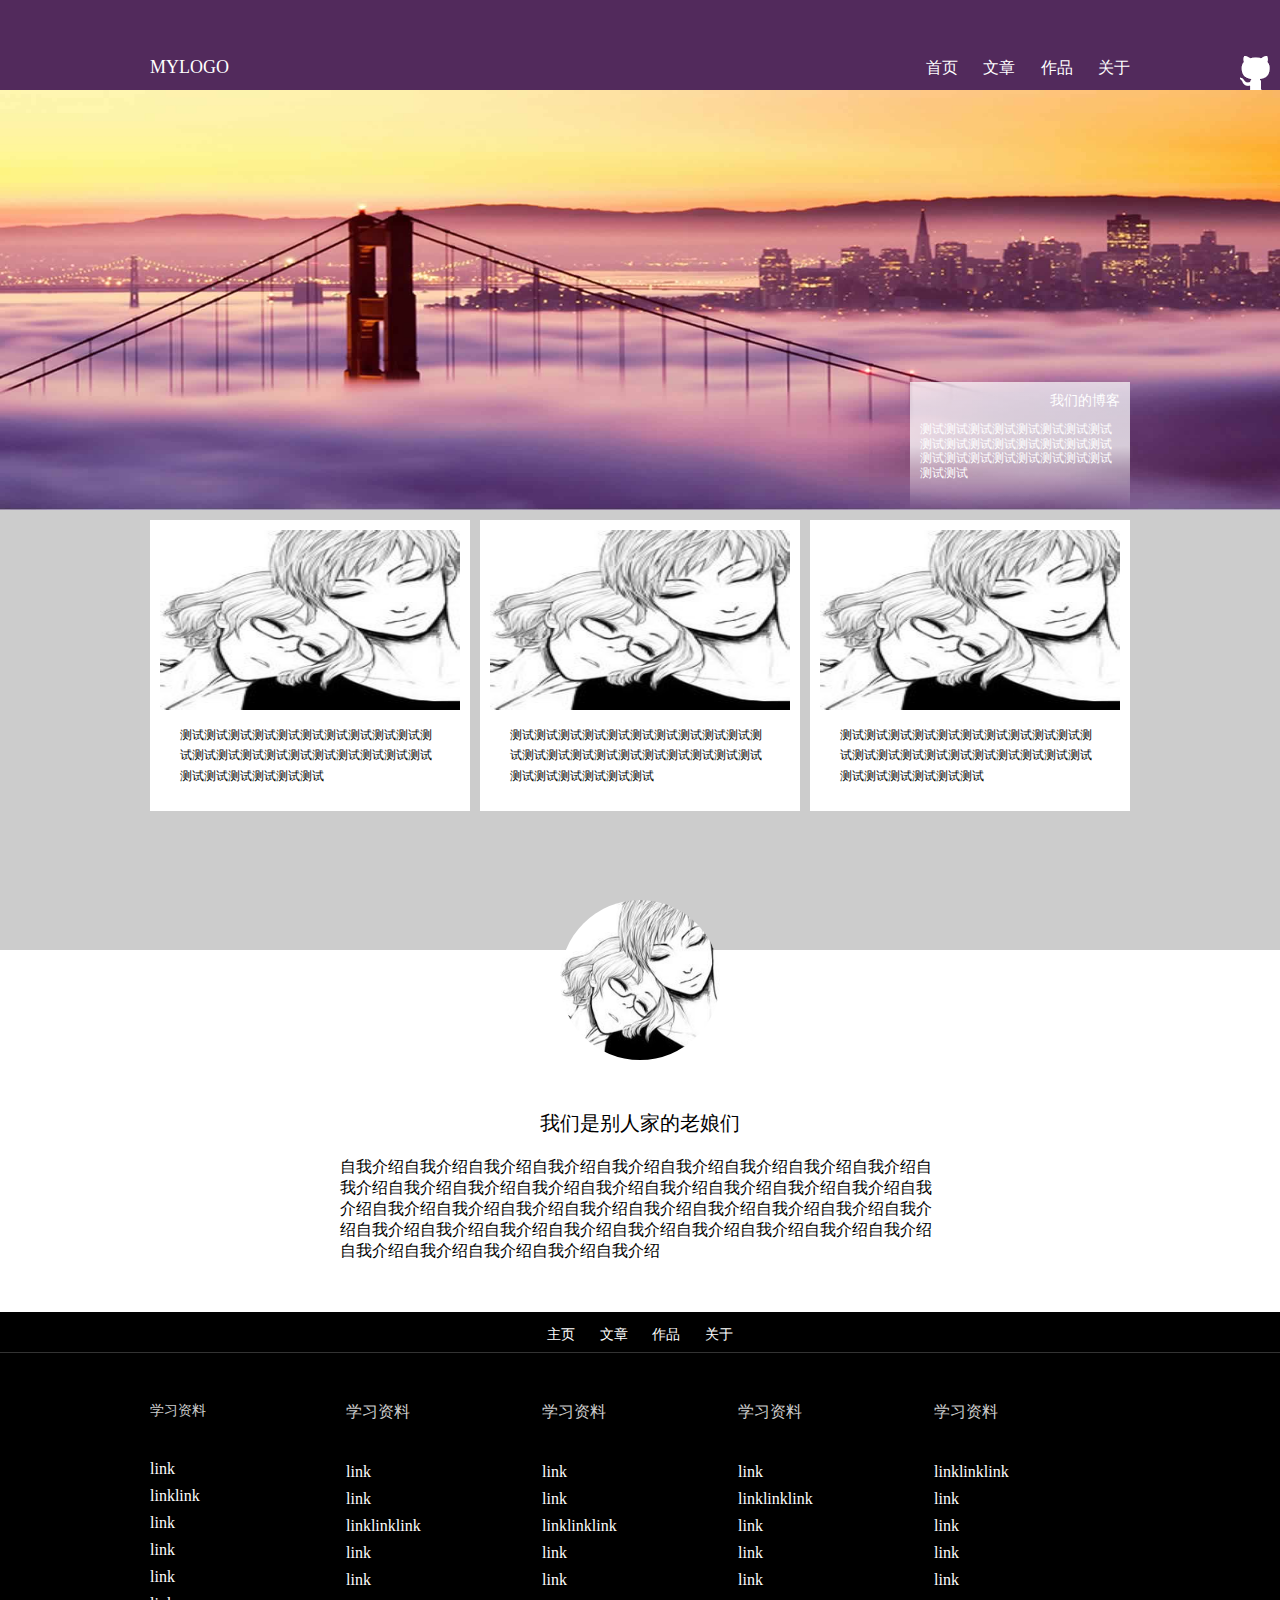
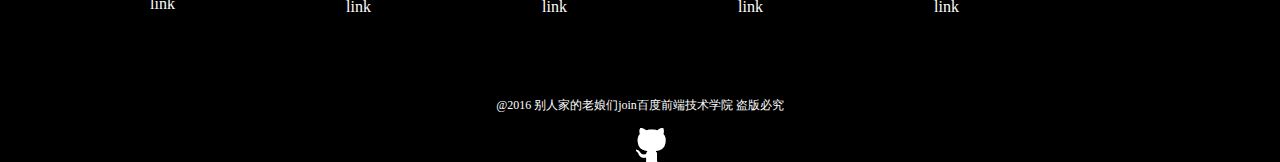
<file: html/index.html>
<!DOCTYPE html>
<html>
<head>
<title></title>
<meta charset="utf-8">
<link rel="stylesheet" href="../css/public.css">
<link rel="stylesheet" href="../css/msg.css">
</head>
<body>
	<div class="header bg-deep">
		<div class="container oh">
			<div class="logo">
				MYLOGO
			</div>
			<ul class="nav-bar">
				<li class="nav-list"><a href="index.html">首页</a></li>
				<li class="nav-list"><a href="article.html">文章</a></li>
				<li class="nav-list"><a href="works.html">作品</a></li>
				<li class="nav-list"><a href="about.html">关于</a></li>
			</ul>
		</div>
		<div class="cat-box">
			<img class="cat" src="../img/cat.png">
		</div>
	</div>
	<div class="content">
		<div class="con-backImg">
			<div class="article">
				<div class="art-msg">
					<div class="art-title f14">我们的博客</div>
					<div class="art-info f12">测试测试测试测试测试测试测试测试测试测试测试测试测试测试测试测试测试测试测试测试测试测试测试测试测试测试</div>
				</div>
			</div>
		</div>
		<div class="fl">
			<div class="con-center">
				<div class="center-item">
					<div class="item-img">
						<img src="../img/img1.jpg">
					</div>
					<div class="item-msg f12">
						测试测试测试测试测试测试测试测试测试测试测试测试测试测试测试测试测试测试测试测试测试测试测试测试测试测试测试
					</div>
				</div>
				<div class="center-item mar-lr">
					<div class="item-img">
						<img src="../img/img1.jpg">
					</div>
					<div class="item-msg f12">
						测试测试测试测试测试测试测试测试测试测试测试测试测试测试测试测试测试测试测试测试测试测试测试测试测试测试测试
					</div>
				</div>
				<div class="center-item">
					<div class="item-img">
						<img src="../img/img1.jpg">
					</div>
					<div class="item-msg f12">
						测试测试测试测试测试测试测试测试测试测试测试测试测试测试测试测试测试测试测试测试测试测试测试测试测试测试测试
					</div>
				</div>
			</div>
		</div>
		<div class="con-Mymsg">
			<div class="Mymsg-img"></div>
			<div class="Mymsg-title">我们是别人家的老娘们</div>
			<div class="Mymsg-info">自我介绍自我介绍自我介绍自我介绍自我介绍自我介绍自我介绍自我介绍自我介绍自我介绍自我介绍自我介绍自我介绍自我介绍自我介绍自我介绍自我介绍自我介绍自我介绍自我介绍自我介绍自我介绍自我介绍自我介绍自我介绍自我介绍自我介绍自我介绍自我介绍自我介绍自我介绍自我介绍自我介绍自我介绍自我介绍自我介绍自我介绍自我介绍自我介绍自我介绍自我介绍自我介绍</div>
		</div>
		<div class="clear"></div>
	</div>
	<div class="footer">	
		<div class="foot-navi">
			<ul class="foot-bar f14">
				<li class="foot-list">主页</li>
				<li class="foot-list">文章</li>
				<li class="foot-list">作品</li>
				<li class="foot-list">关于</li>
			</ul>
		</div>
		<div class="container oh">
			<div class="foot-content">
				<div class="link-box">
					<p class="link-tlt f14">学习资料</p>
					<ul class="ul-link">
						<li class="li-link"><a>link</a></li>
						<li class="li-link"><a>linklink</a></li>
						<li class="li-link"><a>link</a></li>
						<li class="li-link"><a>link</a></li>
						<li class="li-link"><a>link</a></li>
						<li class="li-link"><a>link</a></li>
					</ul>
				</div>
				<div class="link-box">
					<p class="link-tlt">学习资料</p>
					<ul class="ul-link">
						<li class="li-link"><a>link</a></li>
						<li class="li-link"><a>link</a></li>
						<li class="li-link"><a>linklinklink</a></li>
						<li class="li-link"><a>link</a></li>
						<li class="li-link"><a>link</a></li>
						<li class="li-link"><a>link</a></li>
					</ul>
				</div>
				<div class="link-box">
					<p class="link-tlt">学习资料</p>
					<ul class="ul-link">
						<li class="li-link"><a>link</a></li>
						<li class="li-link"><a>link</a></li>
						<li class="li-link"><a>linklinklink</a></li>
						<li class="li-link"><a>link</a></li>
						<li class="li-link"><a>link</a></li>
						<li class="li-link"><a>link</a></li>
					</ul>
				</div>
				<div class="link-box">
					<p class="link-tlt">学习资料</p>
					<ul class="ul-link">
						<li class="li-link"><a>link</a></li>
						<li class="li-link"><a>linklinklink</a></li>
						<li class="li-link"><a>link</a></li>
						<li class="li-link"><a>link</a></li>
						<li class="li-link"><a>link</a></li>
						<li class="li-link"><a>link</a></li>
					</ul>
				</div>
				<div class="link-box">
					<p class="link-tlt">学习资料</p>
					<ul class="ul-link">
						<li class="li-link"><a>linklinklink</a></li>
						<li class="li-link"><a>link</a></li>
						<li class="li-link"><a>link</a></li>
						<li class="li-link"><a>link</a></li>
						<li class="li-link"><a>link</a></li>
						<li class="li-link"><a>link</a></li>
					</ul>
				</div>
			</div>
			<div class="version-box f12">
				<p>@2016 别人家的老娘们join百度前端技术学院 盗版必究</p>
			</div>
		</div>
		<div class="cat-box foot-cat">
			<img class="cat" src="../img/cat.png">
		</div>	
	</div>

</body>
</html>
</file>
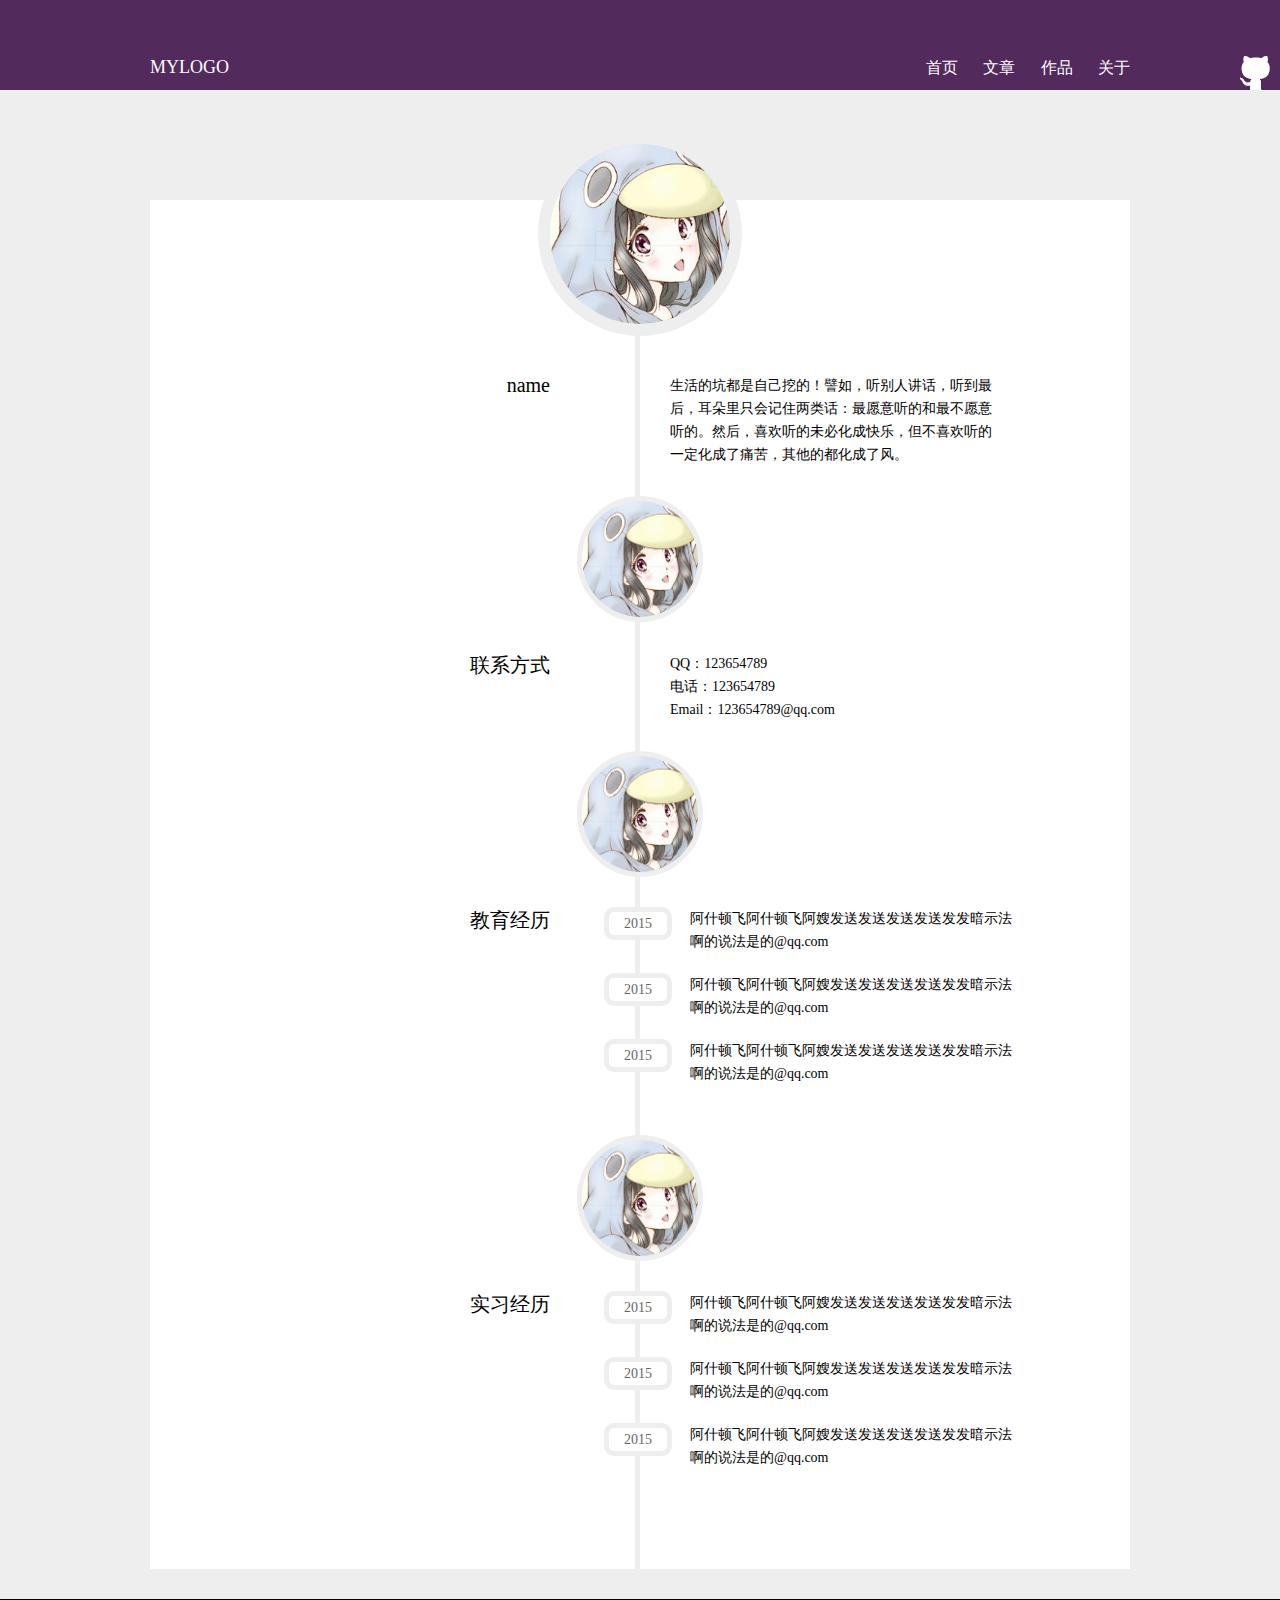
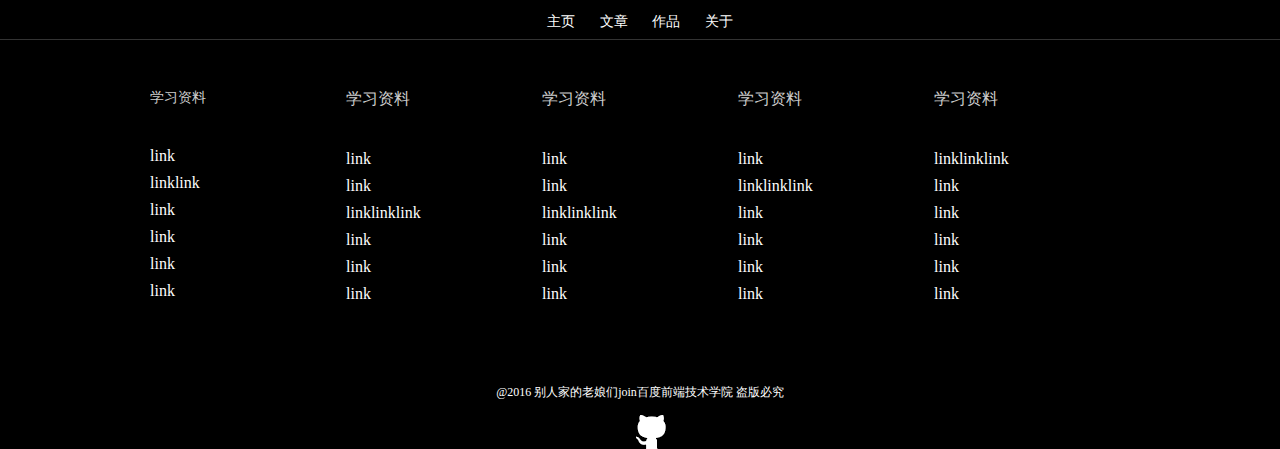
<file: html/about.html>
<!DOCTYPE html>
<html>
<head>
<title></title>
<meta charset="utf-8">
<link rel="stylesheet" href="../css/public.css" />
<link rel="stylesheet" href="../css/about.css" />
</head>
<body class="bg-gray">
<div class="header bg-deep">
	<div class="container oh">
		<div class="logo">
			MYLOGO
		</div>
		<ul class="nav-bar">
			<li class="nav-list"><a href="index.html">首页</a></li>
			<li class="nav-list"><a href="article.html">文章</a></li>
			<li class="nav-list"><a href="works.html">作品</a></li>
			<li class="nav-list"><a href="about.html">关于</a></li>
		</ul>
	</div>
	<div class="cat-box">
		<img class="cat" src="../img/cat.png">
	</div>
</div>
<div class="container about-content">
	<div class="alide bg-gray"></div>
	<img class="tou imgBg" src="../img/tou.jpg">
	<div class="info info1">
		<div class="title-slide slide1">name</div>
		<div class="detail-slide slide2">生活的坑都是自己挖的！譬如，听别人讲话，听到最后，耳朵里只会记住两类话：最愿意听的和最不愿意听的。然后，喜欢听的未必化成快乐，但不喜欢听的一定化成了痛苦，其他的都化成了风。</div>
	</div>
	<img class="img1 imgBg" src="../img/tou.jpg">
	<div class="info">
		<div class="title-slide slide1">联系方式</div>
		<div class="detail-slide slide2">
			<p>QQ：123654789</p>
			<p>电话：123654789</p>
			<p>Email：123654789@qq.com</p>
		</div>
	</div>
	<img class="img1 imgBg" src="../img/tou.jpg">
	<div class="info">
		<div class="title1 slide1">教育经历</div>
		<div class="detail1 slide2">
			<div class="info-title"><span class="but">2015</span>阿什顿飞阿什顿飞阿嫂发送发送发送发送发发暗示法啊的说法是的@qq.com</div>
			<div class="info-title"><span class="but">2015</span>阿什顿飞阿什顿飞阿嫂发送发送发送发送发发暗示法啊的说法是的@qq.com</div>
			<div class="info-title"><span class="but">2015</span>阿什顿飞阿什顿飞阿嫂发送发送发送发送发发暗示法啊的说法是的@qq.com</div>
		</div>
	</div>
	<img class="img1 imgBg" src="../img/tou.jpg">
	<div class="info">
		<div class="title1 slide1">实习经历</div>
		<div class="detail1 slide2">
			<div class="info-title"><span class="but">2015</span>阿什顿飞阿什顿飞阿嫂发送发送发送发送发发暗示法啊的说法是的@qq.com</div>
			<div class="info-title"><span class="but">2015</span>阿什顿飞阿什顿飞阿嫂发送发送发送发送发发暗示法啊的说法是的@qq.com</div>
			<div class="info-title"><span class="but">2015</span>阿什顿飞阿什顿飞阿嫂发送发送发送发送发发暗示法啊的说法是的@qq.com</div>
		</div>
	</div>
</div>
<div class="footer">	
	<div class="foot-navi">
		<ul class="foot-bar f14">
			<li class="foot-list">主页</li>
			<li class="foot-list">文章</li>
			<li class="foot-list">作品</li>
			<li class="foot-list">关于</li>
		</ul>
	</div>
	<div class="container oh">
		<div class="foot-content">
			<div class="link-box">
				<p class="link-tlt f14">学习资料</p>
				<ul class="ul-link">
					<li class="li-link"><a>link</a></li>
					<li class="li-link"><a>linklink</a></li>
					<li class="li-link"><a>link</a></li>
					<li class="li-link"><a>link</a></li>
					<li class="li-link"><a>link</a></li>
					<li class="li-link"><a>link</a></li>
				</ul>
			</div>
			<div class="link-box">
				<p class="link-tlt">学习资料</p>
				<ul class="ul-link">
					<li class="li-link"><a>link</a></li>
					<li class="li-link"><a>link</a></li>
					<li class="li-link"><a>linklinklink</a></li>
					<li class="li-link"><a>link</a></li>
					<li class="li-link"><a>link</a></li>
					<li class="li-link"><a>link</a></li>
				</ul>
			</div>
			<div class="link-box">
				<p class="link-tlt">学习资料</p>
				<ul class="ul-link">
					<li class="li-link"><a>link</a></li>
					<li class="li-link"><a>link</a></li>
					<li class="li-link"><a>linklinklink</a></li>
					<li class="li-link"><a>link</a></li>
					<li class="li-link"><a>link</a></li>
					<li class="li-link"><a>link</a></li>
				</ul>
			</div>
			<div class="link-box">
				<p class="link-tlt">学习资料</p>
				<ul class="ul-link">
					<li class="li-link"><a>link</a></li>
					<li class="li-link"><a>linklinklink</a></li>
					<li class="li-link"><a>link</a></li>
					<li class="li-link"><a>link</a></li>
					<li class="li-link"><a>link</a></li>
					<li class="li-link"><a>link</a></li>
				</ul>
			</div>
			<div class="link-box">
				<p class="link-tlt">学习资料</p>
				<ul class="ul-link">
					<li class="li-link"><a>linklinklink</a></li>
					<li class="li-link"><a>link</a></li>
					<li class="li-link"><a>link</a></li>
					<li class="li-link"><a>link</a></li>
					<li class="li-link"><a>link</a></li>
					<li class="li-link"><a>link</a></li>
				</ul>
			</div>
		</div>
		<div class="version-box f12">
			<p>@2016 别人家的老娘们join百度前端技术学院 盗版必究</p>
		</div>
	</div>
	<div class="cat-box foot-cat">
		<img class="cat" src="../img/cat.png">
	</div>	
</div>
</body>
</html>
</file>
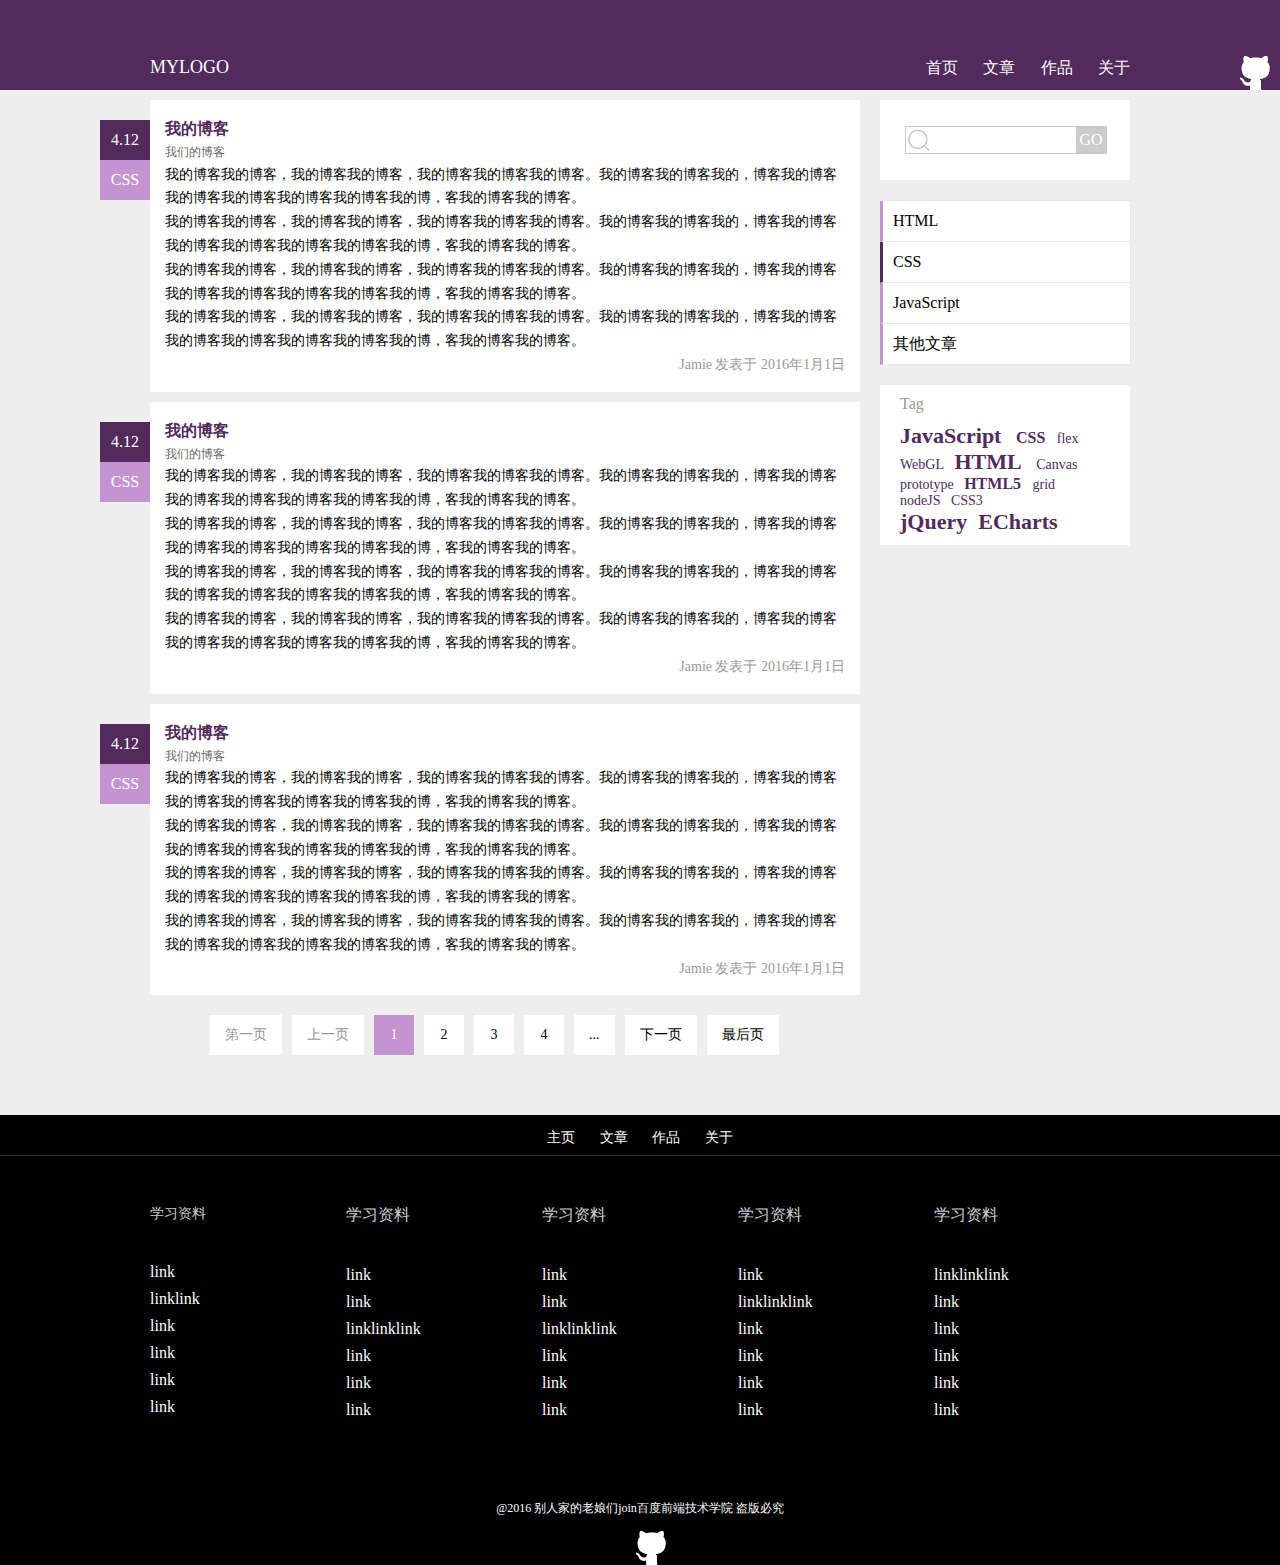
<file: html/article.html>
<!DOCTYPE html>
<html>
<head>
<title></title>
<meta charset="utf-8">
<link rel="stylesheet" href="../css/public.css">
<link rel="stylesheet" href="../css/art.css">
</head>
<body class="bg-gray">
<div class="header bg-deep">
	<div class="container oh">
		<div class="logo">
			MYLOGO
		</div>
		<ul class="nav-bar">
			<li class="nav-list"><a href="index.html">首页</a></li>
			<li class="nav-list"><a href="article.html">文章</a></li>
			<li class="nav-list"><a href="works.html">作品</a></li>
			<li class="nav-list"><a href="about.html">关于</a></li>
		</ul>
	</div>
	<div class="cat-box">
		<img class="cat" src="../img/cat.png">
	</div>
</div>
<div class="content">
	<div class="con-left">
		<div class="left-artList">
			<div class="left-artItem">
				<div class="artItem-msg">
					<div class="artItem-title line-h col-purple font-w f16">我的博客</div>
					<div class="artItem-subtitle line-h col-gray f12">我们的博客</div>
					<div class="artItem-info line-h f14">
						<p>我的博客我的博客，我的博客我的博客，我的博客我的博客我的博客。我的博客我的博客我的，博客我的博客我的博客我的博客我的博客我的博客我的博，客我的博客我的博客。</p>
						<p>我的博客我的博客，我的博客我的博客，我的博客我的博客我的博客。我的博客我的博客我的，博客我的博客我的博客我的博客我的博客我的博客我的博，客我的博客我的博客。</p>
						<p>我的博客我的博客，我的博客我的博客，我的博客我的博客我的博客。我的博客我的博客我的，博客我的博客我的博客我的博客我的博客我的博客我的博，客我的博客我的博客。</p>
						<p>我的博客我的博客，我的博客我的博客，我的博客我的博客我的博客。我的博客我的博客我的，博客我的博客我的博客我的博客我的博客我的博客我的博，客我的博客我的博客。</p>
					</div>
					<div class="artItem-foot f14 line-h">Jamie 发表于 2016年1月1日</div>
				</div>
				<div class="float-label f16">
					<div class="bg-deep">4.12</div>
					<div class="bg-simple">CSS</div>
				</div>
			</div>
			<div class="left-artItem">
				<div class="artItem-msg">
					<div class="artItem-title line-h col-purple font-w f16">我的博客</div>
					<div class="artItem-subtitle line-h col-gray f12">我们的博客</div>
					<div class="artItem-info line-h f14">
						<p>我的博客我的博客，我的博客我的博客，我的博客我的博客我的博客。我的博客我的博客我的，博客我的博客我的博客我的博客我的博客我的博客我的博，客我的博客我的博客。</p>
						<p>我的博客我的博客，我的博客我的博客，我的博客我的博客我的博客。我的博客我的博客我的，博客我的博客我的博客我的博客我的博客我的博客我的博，客我的博客我的博客。</p>
						<p>我的博客我的博客，我的博客我的博客，我的博客我的博客我的博客。我的博客我的博客我的，博客我的博客我的博客我的博客我的博客我的博客我的博，客我的博客我的博客。</p>
						<p>我的博客我的博客，我的博客我的博客，我的博客我的博客我的博客。我的博客我的博客我的，博客我的博客我的博客我的博客我的博客我的博客我的博，客我的博客我的博客。</p>
					</div>
					<div class="artItem-foot f14 line-h">Jamie 发表于 2016年1月1日</div>
				</div>
				<div class="float-label f16">
					<div class="bg-deep">4.12</div>
					<div class="bg-simple">CSS</div>
				</div>
			</div>
			<div class="left-artItem">
				<div class="artItem-msg">
					<div class="artItem-title line-h col-purple font-w f16">我的博客</div>
					<div class="artItem-subtitle line-h col-gray f12">我们的博客</div>
					<div class="artItem-info line-h f14">
						<p>我的博客我的博客，我的博客我的博客，我的博客我的博客我的博客。我的博客我的博客我的，博客我的博客我的博客我的博客我的博客我的博客我的博，客我的博客我的博客。</p>
						<p>我的博客我的博客，我的博客我的博客，我的博客我的博客我的博客。我的博客我的博客我的，博客我的博客我的博客我的博客我的博客我的博客我的博，客我的博客我的博客。</p>
						<p>我的博客我的博客，我的博客我的博客，我的博客我的博客我的博客。我的博客我的博客我的，博客我的博客我的博客我的博客我的博客我的博客我的博，客我的博客我的博客。</p>
						<p>我的博客我的博客，我的博客我的博客，我的博客我的博客我的博客。我的博客我的博客我的，博客我的博客我的博客我的博客我的博客我的博客我的博，客我的博客我的博客。</p>
					</div>
					<div class="artItem-foot f14 line-h">Jamie 发表于 2016年1月1日</div>
				</div>
				<div class="float-label f16">
					<div class="bg-deep">4.12</div>
					<div class="bg-simple">CSS</div>
				</div>
			</div>
		</div>
		<div class="left-page f14">
			<div class="page-btn page-unclick">第一页</div>
			<div class="page-btn page-unclick">上一页</div>
			<div class="page-btn page-click">1</div>
			<div class="page-btn">2</div>
			<div class="page-btn">3</div>
			<div class="page-btn">4</div>
			<div class="page-btn">...</div>
			<div class="page-btn">下一页</div>
			<div class="page-btn">最后页</div>
		</div>
	</div>
	<div class="con-right">
		<div class="right-search mar-b">
			<div class="search-con">
				<div class="search-icon"></div>
				<input class="search-input">
				<div class="search-btn f16">GO</div>
			</div>
		</div>
		<div class="right-nav mar-b">
			<div class="right-navItem">HTML</div>
			<div class="right-navItem bor-l">CSS</div>
			<div class="right-navItem">JavaScript</div>
			<div class="right-navItem">其他文章</div>
			<div class="clear"></div>
		</div>
		<div class="right-tag">
			<div class="tag-title f16">Tag</div>
			<div class="tag-text f14">
				<span class="f22 font-w">JavaScript&nbsp;&nbsp;</span>
				<span class="f16 font-w">CSS&nbsp;&nbsp;</span>
				<span>flex&nbsp;&nbsp;</span>WebGL&nbsp;&nbsp;
				<span class="f22 font-w">HTML&nbsp;&nbsp;</span>
				<span>Canvas&nbsp;&nbsp;</span>prototype&nbsp;&nbsp;
				<span class="f16 font-w">HTML5&nbsp;&nbsp;</span>
				<span>grid&nbsp;&nbsp;</span>
				<span>nodeJS&nbsp;&nbsp;</span>
				<span>CSS3&nbsp;&nbsp;</span>
				<span class="f22 font-w">jQuery&nbsp;&nbsp;ECharts&nbsp;&nbsp;</span>
			</div>
			<div class="clear"></div>
		</div>
	</div>
	<div class="clear"></div>
</div>
<div class="footer">	
	<div class="foot-navi">
		<ul class="foot-bar f14">
			<li class="foot-list">主页</li>
			<li class="foot-list">文章</li>
			<li class="foot-list">作品</li>
			<li class="foot-list">关于</li>
		</ul>
	</div>
	<div class="container oh">
		<div class="foot-content">
			<div class="link-box">
				<p class="link-tlt f14">学习资料</p>
				<ul class="ul-link">
					<li class="li-link"><a>link</a></li>
					<li class="li-link"><a>linklink</a></li>
					<li class="li-link"><a>link</a></li>
					<li class="li-link"><a>link</a></li>
					<li class="li-link"><a>link</a></li>
					<li class="li-link"><a>link</a></li>
				</ul>
			</div>
			<div class="link-box">
				<p class="link-tlt">学习资料</p>
				<ul class="ul-link">
					<li class="li-link"><a>link</a></li>
					<li class="li-link"><a>link</a></li>
					<li class="li-link"><a>linklinklink</a></li>
					<li class="li-link"><a>link</a></li>
					<li class="li-link"><a>link</a></li>
					<li class="li-link"><a>link</a></li>
				</ul>
			</div>
			<div class="link-box">
				<p class="link-tlt">学习资料</p>
				<ul class="ul-link">
					<li class="li-link"><a>link</a></li>
					<li class="li-link"><a>link</a></li>
					<li class="li-link"><a>linklinklink</a></li>
					<li class="li-link"><a>link</a></li>
					<li class="li-link"><a>link</a></li>
					<li class="li-link"><a>link</a></li>
				</ul>
			</div>
			<div class="link-box">
				<p class="link-tlt">学习资料</p>
				<ul class="ul-link">
					<li class="li-link"><a>link</a></li>
					<li class="li-link"><a>linklinklink</a></li>
					<li class="li-link"><a>link</a></li>
					<li class="li-link"><a>link</a></li>
					<li class="li-link"><a>link</a></li>
					<li class="li-link"><a>link</a></li>
				</ul>
			</div>
			<div class="link-box">
				<p class="link-tlt">学习资料</p>
				<ul class="ul-link">
					<li class="li-link"><a>linklinklink</a></li>
					<li class="li-link"><a>link</a></li>
					<li class="li-link"><a>link</a></li>
					<li class="li-link"><a>link</a></li>
					<li class="li-link"><a>link</a></li>
					<li class="li-link"><a>link</a></li>
				</ul>
			</div>
		</div>
		<div class="version-box f12">
			<p>@2016 别人家的老娘们join百度前端技术学院 盗版必究</p>
		</div>
	</div>
	<div class="cat-box foot-cat">
		<img class="cat" src="../img/cat.png">
	</div>	
</div>
</body>
</html>
</file>
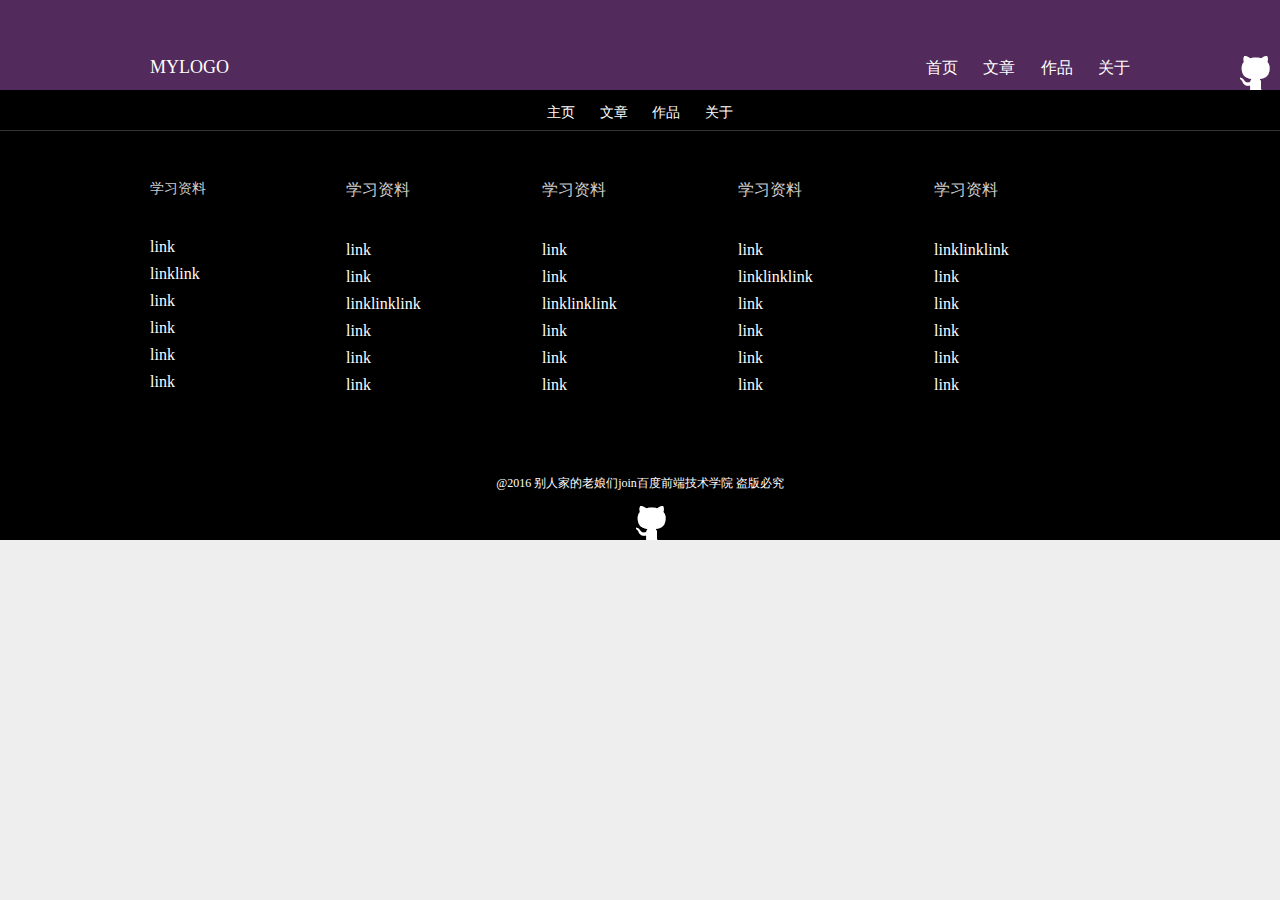
<file: html/public.html>
<!DOCTYPE html>
<html>
<head>
<title></title>
<meta charset="utf-8">
<link rel="stylesheet" href="../css/public.css">
</head>
<body class="bg-gray">
<div class="header bg-deep">
	<div class="container oh">
		<div class="logo">
			MYLOGO
		</div>
		<ul class="nav-bar">
			<li class="nav-list"><a href="index.html">首页</a></li>
			<li class="nav-list"><a href="article.html">文章</a></li>
			<li class="nav-list"><a href="works.html">作品</a></li>
			<li class="nav-list"><a href="about.html">关于</a></li>
		</ul>
	</div>
	<div class="cat-box">
		<img class="cat" src="../img/cat.png">
	</div>
</div>

<div class="footer">	
	<div class="foot-navi">
		<ul class="foot-bar f14">
			<li class="foot-list">主页</li>
			<li class="foot-list">文章</li>
			<li class="foot-list">作品</li>
			<li class="foot-list">关于</li>
		</ul>
	</div>
	<div class="container oh">
		<div class="foot-content">
			<div class="link-box">
				<p class="link-tlt f14">学习资料</p>
				<ul class="ul-link">
					<li class="li-link"><a>link</a></li>
					<li class="li-link"><a>linklink</a></li>
					<li class="li-link"><a>link</a></li>
					<li class="li-link"><a>link</a></li>
					<li class="li-link"><a>link</a></li>
					<li class="li-link"><a>link</a></li>
				</ul>
			</div>
			<div class="link-box">
				<p class="link-tlt">学习资料</p>
				<ul class="ul-link">
					<li class="li-link"><a>link</a></li>
					<li class="li-link"><a>link</a></li>
					<li class="li-link"><a>linklinklink</a></li>
					<li class="li-link"><a>link</a></li>
					<li class="li-link"><a>link</a></li>
					<li class="li-link"><a>link</a></li>
				</ul>
			</div>
			<div class="link-box">
				<p class="link-tlt">学习资料</p>
				<ul class="ul-link">
					<li class="li-link"><a>link</a></li>
					<li class="li-link"><a>link</a></li>
					<li class="li-link"><a>linklinklink</a></li>
					<li class="li-link"><a>link</a></li>
					<li class="li-link"><a>link</a></li>
					<li class="li-link"><a>link</a></li>
				</ul>
			</div>
			<div class="link-box">
				<p class="link-tlt">学习资料</p>
				<ul class="ul-link">
					<li class="li-link"><a>link</a></li>
					<li class="li-link"><a>linklinklink</a></li>
					<li class="li-link"><a>link</a></li>
					<li class="li-link"><a>link</a></li>
					<li class="li-link"><a>link</a></li>
					<li class="li-link"><a>link</a></li>
				</ul>
			</div>
			<div class="link-box">
				<p class="link-tlt">学习资料</p>
				<ul class="ul-link">
					<li class="li-link"><a>linklinklink</a></li>
					<li class="li-link"><a>link</a></li>
					<li class="li-link"><a>link</a></li>
					<li class="li-link"><a>link</a></li>
					<li class="li-link"><a>link</a></li>
					<li class="li-link"><a>link</a></li>
				</ul>
			</div>
		</div>
		<div class="version-box f12">
			<p>@2016 别人家的老娘们join百度前端技术学院 盗版必究</p>
		</div>
	</div>
	<div class="cat-box foot-cat">
		<img class="cat" src="../img/cat.png">
	</div>	
</div>
</body>
</html>
</file>
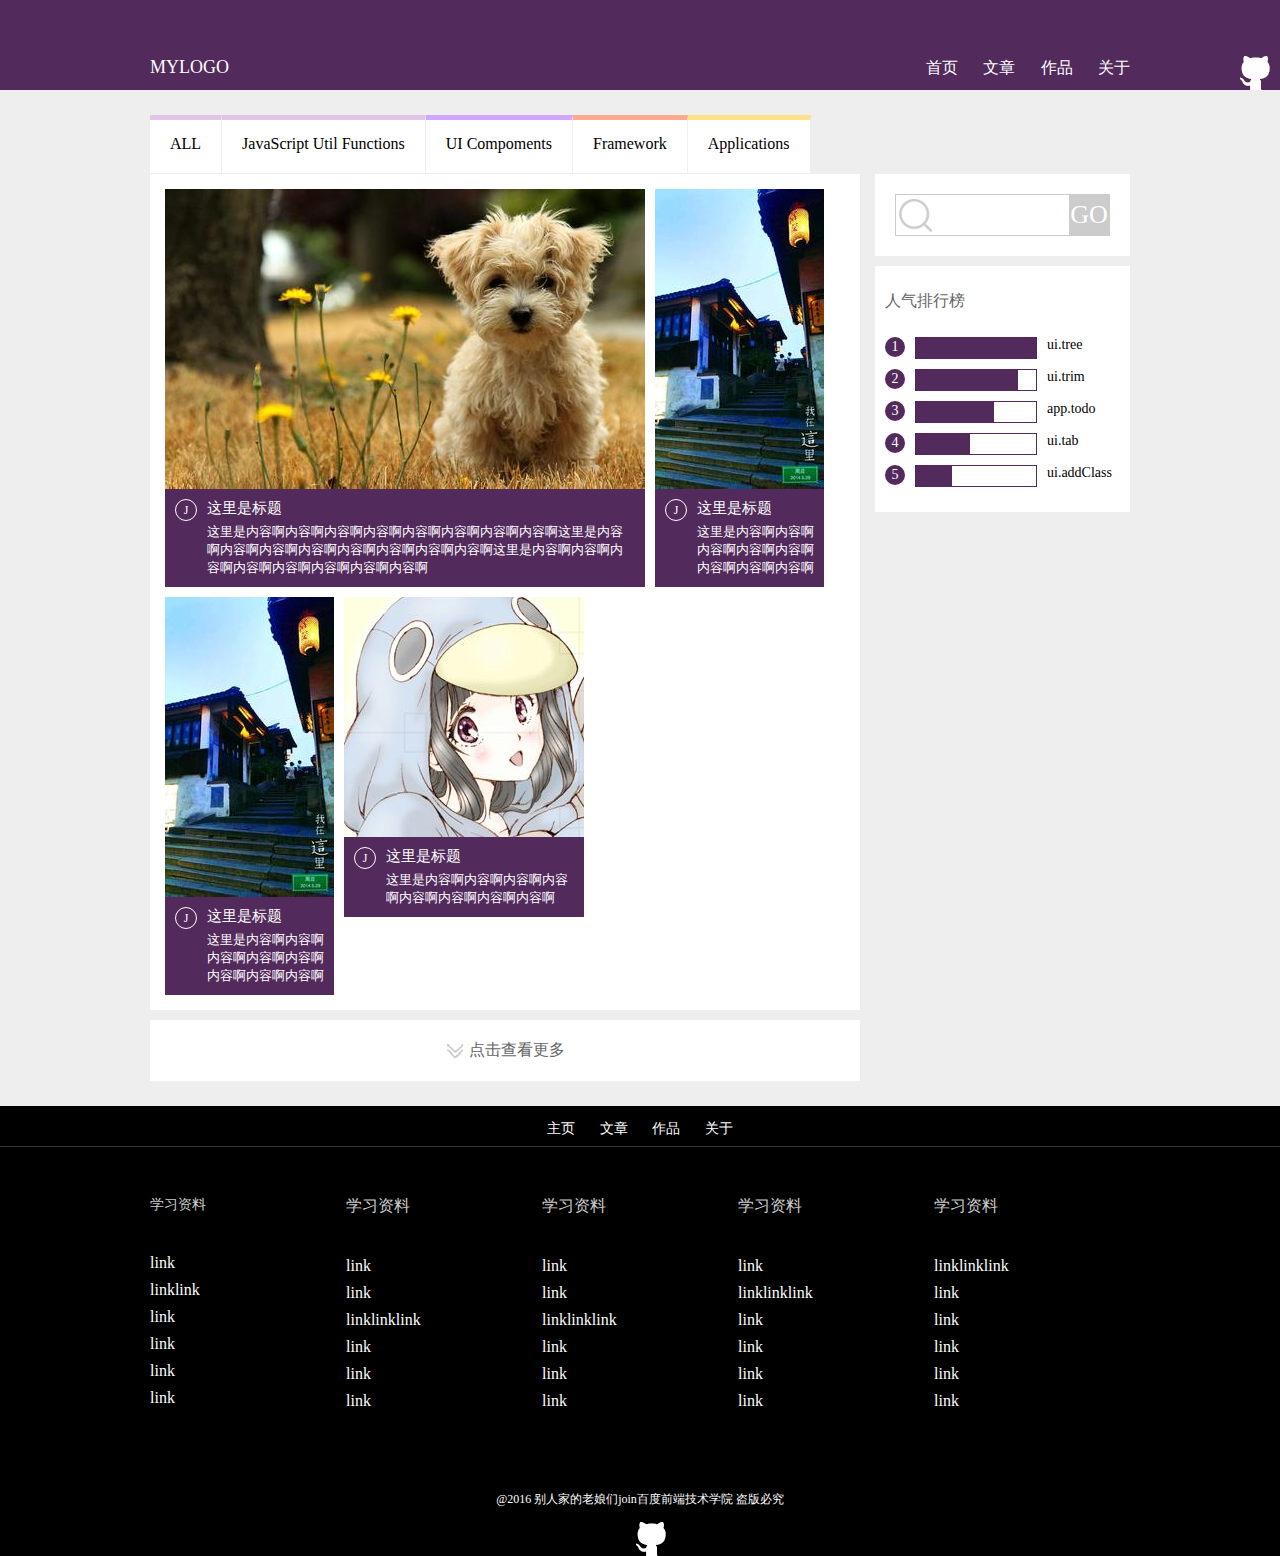
<file: html/works.html>
<!DOCTYPE html>
<html>
<head>
<title></title>
<meta charset="utf-8">
<link rel="stylesheet" href="../css/public.css" />
<link rel="stylesheet" href="../css/works.css" />
</head>
<body class="bg-gray">
<div class="header bg-deep">
	<div class="container oh">
		<div class="logo">
			MYLOGO
		</div>
		<ul class="nav-bar">
			<li class="nav-list"><a href="index.html">首页</a></li>
			<li class="nav-list"><a href="article.html">文章</a></li>
			<li class="nav-list"><a href="works.html">作品</a></li>
			<li class="nav-list"><a href="about.html">关于</a></li>
		</ul>
	</div>
	<div class="cat-box">
		<img class="cat" src="../img/cat.png">
	</div>
</div>
<div class="container works-content">
	<div class="left-info">
		<div class="tab-nav">
			<ul>
				<!-- <li class="all tab1">
					<input type="radio" name="tabs"/>
					<label for="tab1">ALL</label>
				</li>
				<li class="js tab2">
					<input type="radio" name="tabs"/>
					<label for="tab2">JavaScript Util Functions</label>
				</li> -->
				<li class="all">ALL</li>
				<li class="js">JavaScript Util Functions</li>
				<li class="ui">UI Compoments</li>
				<li class="fw">Framework</li>
				<li class="app">Applications</li>
			</ul>
			<div class="tab-content">
				<div class="info-box">
					<img src="../img/img1.png" class="info-img">
					<div class="info-text bg-deep">
						<div class="left-con f12">J</div>
						<div class="right-con">
							<p class="info-title">这里是标题</p>
							<p class="info-content wen1">这里是内容啊内容啊内容啊内容啊内容啊内容啊内容啊内容啊这里是内容啊内容啊内容啊内容啊内容啊内容啊内容啊内容啊这里是内容啊内容啊内容啊内容啊内容啊内容啊内容啊内容啊</p>
						</div>
					</div>
				</div>
				<div class="info-box">
					<img src="../img/img3.png" class="info-img">
					<div class="info-text bg-deep">
						<div class="left-con f12">J</div>
						<div class="right-con">
							<p class="info-title">这里是标题</p>
							<p class="info-content wen2">这里是内容啊内容啊内容啊内容啊内容啊内容啊内容啊内容啊</p>
						</div>
					</div>
				</div>
				<div class="info-box">
					<img src="../img/img3.png" class="info-img">
					<div class="info-text bg-deep">
						<div class="left-con f12">J</div>
						<div class="right-con">
							<p class="info-title">这里是标题</p>
							<p class="info-content wen2">这里是内容啊内容啊内容啊内容啊内容啊内容啊内容啊内容啊</p>
						</div>
					</div>
				</div>
				<div class="info-box">
					<img src="../img/tou.jpg" class="info-img">
					<div class="info-text bg-deep">
						<div class="left-con f12">J</div>
						<div class="right-con">
							<p class="info-title">这里是标题</p>
							<p class="info-content wen3">这里是内容啊内容啊内容啊内容啊内容啊内容啊内容啊内容啊</p>
						</div>
					</div>
				</div>
			</div>
		</div>
		<div class="more"><img src="../img/more.png" class="more-img">点击查看更多</div>
	</div>
	<div class="right-info">
		<div class="one-right">
			<div class="search-box">
				<div class="search-img"></div>
				<input type="text" class="search">
				<div class="search-btn">GO</div>
			</div>
		</div>
		<div class="two-right">
			<p class="pai-title f16">人气排行榜</p>
			<div class="pai-box f14">
				<div class="pai-num flo">1</div>
				<div class="jin flo">
					<div class="jin1 jinAll"></div>
				</div>
				<p class="pai-text flo">ui.tree</p>
			</div>
			<div class="pai-box f14">
				<div class="pai-num flo">2</div>
				<div class="jin flo">
					<div class="jin2 jinAll"></div>
				</div>
				<p class="pai-text flo">ui.trim</p>
			</div>
			<div class="pai-box f14">
				<div class="pai-num flo">3</div>
				<div class="jin flo">
					<div class="jin3 jinAll"></div>
				</div>
				<p class="pai-text flo">app.todo</p>
			</div>
			<div class="pai-box f14">
				<div class="pai-num flo">4</div>
				<div class="jin flo">
					<div class="jin4 jinAll"></div>
				</div>
				<p class="pai-text flo">ui.tab</p>
			</div>
			<div class="pai-box f14">
				<div class="pai-num flo">5</div>
				<div class="jin flo">
					<div class="jin5 jinAll"></div>
				</div>
				<p class="pai-text flo">ui.addClass</p>
			</div>
		</div>
	</div>
</div>
<div class="footer">	
	<div class="foot-navi">
		<ul class="foot-bar f14">
			<li class="foot-list">主页</li>
			<li class="foot-list">文章</li>
			<li class="foot-list">作品</li>
			<li class="foot-list">关于</li>
		</ul>
	</div>
	<div class="container oh">
		<div class="foot-content">
			<div class="link-box">
				<p class="link-tlt f14">学习资料</p>
				<ul class="ul-link">
					<li class="li-link"><a>link</a></li>
					<li class="li-link"><a>linklink</a></li>
					<li class="li-link"><a>link</a></li>
					<li class="li-link"><a>link</a></li>
					<li class="li-link"><a>link</a></li>
					<li class="li-link"><a>link</a></li>
				</ul>
			</div>
			<div class="link-box">
				<p class="link-tlt">学习资料</p>
				<ul class="ul-link">
					<li class="li-link"><a>link</a></li>
					<li class="li-link"><a>link</a></li>
					<li class="li-link"><a>linklinklink</a></li>
					<li class="li-link"><a>link</a></li>
					<li class="li-link"><a>link</a></li>
					<li class="li-link"><a>link</a></li>
				</ul>
			</div>
			<div class="link-box">
				<p class="link-tlt">学习资料</p>
				<ul class="ul-link">
					<li class="li-link"><a>link</a></li>
					<li class="li-link"><a>link</a></li>
					<li class="li-link"><a>linklinklink</a></li>
					<li class="li-link"><a>link</a></li>
					<li class="li-link"><a>link</a></li>
					<li class="li-link"><a>link</a></li>
				</ul>
			</div>
			<div class="link-box">
				<p class="link-tlt">学习资料</p>
				<ul class="ul-link">
					<li class="li-link"><a>link</a></li>
					<li class="li-link"><a>linklinklink</a></li>
					<li class="li-link"><a>link</a></li>
					<li class="li-link"><a>link</a></li>
					<li class="li-link"><a>link</a></li>
					<li class="li-link"><a>link</a></li>
				</ul>
			</div>
			<div class="link-box">
				<p class="link-tlt">学习资料</p>
				<ul class="ul-link">
					<li class="li-link"><a>linklinklink</a></li>
					<li class="li-link"><a>link</a></li>
					<li class="li-link"><a>link</a></li>
					<li class="li-link"><a>link</a></li>
					<li class="li-link"><a>link</a></li>
					<li class="li-link"><a>link</a></li>
				</ul>
			</div>
		</div>
		<div class="version-box f12">
			<p>@2016 别人家的老娘们join百度前端技术学院 盗版必究</p>
		</div>
	</div>
	<div class="cat-box foot-cat">
		<img class="cat" src="../img/cat.png">
	</div>	
</div>
</body>
</html>
</file>
<file: css/msg.css>
.clear {
	clear: both;
}
.mar-lr {
	margin: 0 10px;
}
.fl {
	float: left;
	width: 100%;
}
/* index.html */
.content {
	width: 100%;
	height: auto;
	background-color: #cccccc;
}
.con-backImg {
	width: 100%;
	min-height: 420px;
	background: url('../img/banner-bg.jpg');
	position: relative;
	background-size: 100% 100%;
	float: left;
}
.article {
	width: 980px;
	margin: 0 auto;
	height: 1px;
	position: relative;
	bottom: -419px;
}
.art-msg {
	width: 200px;
	position: absolute;
	right: 0;
	bottom: 0;
	padding: 10px 10px 30px;
	background: -webkit-linear-gradient(top, rgba(255,255,255,0.7), rgba(255,255,255,0.75), rgba(255,255,255,0)); /* Safari 5.1 - 6.0 */
    background: -o-linear-gradient(bottom, rgba(255,255,255,0.7), rgba(255,255,255,0.75), rgba(255,255,255,0)); /* Opera 11.1 - 12.0 */
    background: -moz-linear-gradient(bottom, rgba(255,255,255,0.7), rgba(255,255,255,0.75), rgba(255,255,255,0)); /* Firefox 3.6 - 15 */
    background: linear-gradient(to bottom, rgba(255,255,255,0.7), rgba(255,255,255,0.75), rgba(255,255,255,0));
    color: #ffffff;
}
.art-title {
	text-align: right;
	width: 100%;
	margin-bottom: 12px; 
}
.art-info {
	width: 100%;
	text-align: left;
	line-height: 120%;
}
.con-center {
	width: 980px;
	height: 380px;
	margin: 0 auto;
	margin-top: 10px;
}
.center-item{
	width: 320px;
	float: left;
	height: auto;
	background: #ffffff;
}
.item-img {
	width: 300px;
	height: 180px;
	margin: 10px auto 15px;
}
.item-img img {
	width: 100%;
	height: 100%;
}
.item-msg {
	padding: 0 30px 25px;
	line-height: 170%;
}
.con-Mymsg {
	width: 100%;
	min-height: 200px;
	margin-top: 50px;
	background: #ffffff;
	position: relative;
	float: left;
}
.Mymsg-img{
	position: absolute;
	left: 50%;
	top: -50px;
	margin-left: -80px;
	width: 160px;
	height: 160px;
	border-radius: 160px;
	background: url('../img/img1.jpg');
	background-size: 160px;
}
.Mymsg-title {
	width: 980px;
	text-align: center;
	font-family: 'Century Gothic';
	font-size: 20px;
	margin: 0 auto;
	margin-top: 160px;
}
.Mymsg-info {
	width: 600px;
	margin: 20px auto 50px;
}
/* index.html */
</file>
<file: css/about.css>
.imgBg {
	display: block;
	margin: 0 auto;
}
.about-content {
	background-color: #fff;
	margin-top: 110px;
	margin-bottom: 30px;
	position: relative;
	padding-bottom: 50px;
}
.alide {
	width: 5px;
	height: 100%;
	position: absolute;
	left: 485px;
}
.info {
	width: 100%;
	overflow: hidden;
	margin: 30px auto;
}
.info1 {
	margin-top: -30px;
}
.slide1 {
	float: left;
	width: 400px;
	text-align: right;
	padding-right: 85px;
	font-size: 20px;
}
.slide2 {
	float: left;
	padding-left: 35px;
	width: 330px;
	text-align: left;
	font-size: 14px;
	position: relative;
	line-height: 23px;
}
.tou {
	width: 180px;
	border-radius: 50%;
	height: 180px;
	border: 12px solid #EEEEEE;
	position: relative;
	top: -68px;
}
.img1 {
	width: 116px;
	height: 116px;
	border-radius: 50%;
	border: 5px solid #EEEEEE;
	position: relative;
}
.but {
	border-radius: 10px;
	border: 5px solid #EEEEEE;
	padding: 0 15px;
	display: inline-block;
	position: absolute;
	left: -31px;
	background-color: #fff;
	color: #666;
}
.detail1 {
	padding-left: 55px;
}
.info-title {
	margin-bottom: 20px;
}
</file>
<file: css/art.css>
.clear {
	clear: both;
}
.mar-b {
	margin-bottom: 20px;
}
.f22 {
	font-size: 22px;
}
.font-w {
	font-weight: bold;
}
.col-gray {
	color: #666666;
}
.col-purple {
	color: #522A5C;
}
.line-h {
	line-height: 170%;
}
/*article.html*/
.content {
	width: 980px;
	height: auto;
	margin: 10px auto 50px;
}
.con-left {
	width: 710px;
	float: left;
	margin-right: 20px;
}

.left-artItem {
	float: left;
	width: 100%;
	background-color: #ffffff;
	margin-bottom: 10px;
	position: relative;
}
.artItem-msg {
	margin: 15px;
}
.artItem-foot {
	width: 100%;
	text-align: right;
	color: #999999;
}
.float-label {
	position: absolute;
	top: 20px;
	left: -50px;
	width: 50px;
	height: 40px;
	line-height: 40px;
	color: #ffffff;
	text-align: center;
}
.left-page {
	width: 600px;
	height: 40px;
	float: left;
	margin: 10px 55px;
}
.page-btn {
	float: left;
	text-align: center;
	background-color: #ffffff;
	min-width: 10px;
	text-align: center;
	line-height: 40px;
	padding: 0 15px;
	margin: 0 5px;
	cursor: pointer;
}
.page-btn:hover {
	background-color: #C394CF;
	color: #ffffff;
}
.page-click {
	background-color: #C394CF;
	color: #ffffff;
}
.page-unclick, .page-unclick:hover {
	background-color: #ffffff;
	color: #999999;
}
.con-right {
	width: 250px;
	float: right;
}
.right-search {
	width: 100%;
	height: 80px;
	background-color: #ffffff;
}
.search-con {
	width: 200px;
	height: 26px;
	margin: 26px 25px;
	border: 1px solid #cccccc;
	float: left;
}
.search-icon {
	width: 26px;
	height: 26px;
	background: url('../img/search.png');
	background-size: 26px;
	float: left;
}
.search-input {
	width: 134px;
	height: 100%;
	border: 0;
	float: left;
	padding: 0 5px;
	outline: none;
}
.search-btn {
	float: left;
	width: 30px;
	height: 100%;
	line-height: 26px;
	background: #cccccc;
	color: #ffffff;
	text-align: center;
	cursor: pointer;
}
.right-nav {
	width: 100%;
	height: auto;
	border: 1px solid #e8e8e8;
	border-bottom: 0;
	border-left: 0;
	background: #ffffff;
}
.right-navItem {
	width: 237px;
	height: 40px;
	line-height: 40px;
	padding-left: 10px;
	border-bottom: 1px solid #e8e8e8;
	border-left: 3px solid #C394CF;
	cursor: pointer;
}
.bor-l {
	border-left: 3px solid #522A5C;
}
.right-navItem:hover {
	border-left: 3px solid #522A5C;
}
.right-tag {
	font-family: 微软雅黑;
	width: 100%;
	background: #ffffff;
}
.tag-title {
	float: left;
	color: #999999;
	margin: 10px 20px;
}
.tag-text {
	float: left;
	color: #522A5C;
	margin: 0 20px 10px;
}
.tag-text span {
	display: inline-block;
}
/*article.html*/
</file>
<file: css/works.css>
.imgBg {
	display: block;
	margin: 0 auto;
}
.works-content {
	margin-top: 25px;
	margin-bottom: 25px;
	position: relative;
	overflow: hidden;
}
.left-info {
	width: 710px;
	float: left;
}
.right-info {
	width: 255px;
	float: left;
	margin-left: 15px;
	margin-top: 59px;
}
.tab-nav ul li {
	float: left;
	list-style: none;
	padding: 15px 20px 20px 20px;
	border-right: 1px solid #EEEEEE;
	border-bottom: 1px solid #EEEEEE;
	background-color: #fff;
}
/*.tab-nav input[type="radio"] {
  position: absolute;
  top: -9999px;
  left: -9999px;
}
.tab-nav li[class^="tab"]:checked {
	border-top: 5px solid #DFC6E6;
}*/
.all {
	border-top: 5px solid #DFC6E6;
}
.js {
	border-top: 5px solid #DFC6E6;
}
.ui {
	border-top: 5px solid #D2A6FF;
}
.fw {
	border-top: 5px solid #FFA98C;
}
.app {
	border-top: 5px solid #FFE188;
}
.all:hover {
	border-top: 5px solid #522A5C;
	border-bottom: 1px solid #fff;
}
.js:hover {
	border-top: 5px solid #522A5C;
	border-bottom: 1px solid #fff;
}
.ui:hover {
	border-top: 5px solid #5900B2;
	border-bottom: 1px solid #fff;
}
.fw:hover {
	border-top: 5px solid #8C2300;
	border-bottom: 1px solid #fff;
}
.app:hover {
	border-top: 5px solid #D9A300;
	border-bottom: 1px solid #fff;
}
.tab-content {
	width: 690px;
	background-color: #fff;
	overflow: hidden;
	padding: 10px;
}
.info-box {
	display: inline-block;
	float: left;
	margin: 5px;
}
.info-img {
	display: block;
}
.info-text {
	overflow: hidden;
	color: #fff;
}
.left-con {
	float: left;
	border-radius: 50%;
	margin: 10px;
	border: 1px solid #fff;
	width: 20px;
	height: 20px;
	text-align: center;
	line-height: 20px;
}
.right-con {
	float: left;
	padding: 10px;
	padding-left: 0;
}
.info-title {
	font-size: 15px;
	padding-bottom: 5px;
}
.info-content {
	font-size: 13px;
	line-height: 18px;
}
.wen1 {
	width: 427px;
}
.wen2 {
	width: 117px;
}
.wen3 {
	width: 188px;
}
.more {
	width: 100%;
	text-align: center;
	padding: 20px 0;
	background-color: #fff;
	margin-top: 10px;
	color: #666;
}
.more-img {
	width: 18px;
	vertical-align: middle;
	padding-right: 5px;
}
.one-right {
	width: 215px;
	padding: 20px;
	background-color: #fff;
}
.search-box {
	width: 213px;
	border: 1px solid #ccc;
	height: 40px;
	overflow: hidden;
}
.search-img {
	width: 40px;
	height: 40px;
	background: url('../img/search.png');
	background-size: 40px;
	float: left;
}
.search {
	width: 123px;
	height: 100%;
	border: 0;
	float: left;
	padding: 0 5px;
	outline: none;
}
.search-btn {
	float: left;
	width: 40px;
	height: 100%;
	line-height: 40px;
	background: #cccccc;
	color: #ffffff;
	text-align: center;
	cursor: pointer;
	font-size: 26px;
}
.two-right {
	width: 100%;
	margin-top: 10px;
	background-color: #fff;
	padding: 25px 10px;
}
.pai-title {
	color: #666;
	padding-bottom: 15px;
}
.pai-box {
	overflow: hidden;
	width: 100%;
	margin-top: 10px;
}
.flo {
	float: left;
}
.pai-num {
	width: 20px;
	height: 20px;
	line-height: 20px;
	color: #fff;
	background-color: #522A5C;
	border-radius: 50%;
	text-align: center;
}
.jin {
	width: 120px;
	height: 20px;
	margin: 0 10px;
	border: 1px solid #522A5C;
}
.jinAll {
	height: 100%;
	background-color: #522A5C;
}
.jin1 {
	width: 100%;
}
.jin2 {
	width: 85%;
}
.jin3 {
	width: 65%;
}
.jin4 {
	width: 45%;
}
.jin5 {
	width: 30%;
}
</file>
<file: css/public.css>
/*************reset************/
body, div, span, p, var, em, strong, a, h1, h2, h3, h4, h5, h6, input, textarea, ul, li, img {
	margin: 0;
	padding: 0;
	font-family: STSong;
}
body{
	font-family:Helvetica;
}
div, div img, div a, a {
	border: none;
	text-decoration: none;
	-webkit-tap-highlight-color: transparent;/*去手机蓝边*/
	-webkit-appearance: none;/*去手机蓝边*/
}
html { 
	-webkit-tap-highlight-color: rgba(0, 0, 0, 0);
	width: 100%;
	height: 100%;
}
/**************/
/*背景色*/
.bg-deep { 
	background-color: #522A5C;
}
.bg-simple { 
	background-color: #C394CF;
}
.bg-gray {
	background-color: #EEEEEE;
}
/*字号*/
.f12 { 
	font-size: 12px;
}
.f14 { 
	font-size: 14px;
}
.f16 { 
	font-size: 16px;
}
.oh {
	overflow: hidden;
}
/*内容区域*/
.container { 
	width: 980px;
	margin: 0 auto;
}
/*******header*******/
.header { 
	width: 100%;
	height: 90px;
	min-width: 1024px;
	position: relative;
}

.logo { 
	width: 200px;
	float: left;
	color: #fff;
	font-size: 18px;
	height: 45px;
	margin-top: 45px;
	line-height: 45px;
}
.nav-bar { 
	width: 230px;
	height: 45px;
	margin-top: 45px;
	float: right;
	list-style: none;
	line-height: 45px;
	text-align: right;
	color: #fff;
}
.nav-list { 
	width: 25%;
	height: 100%;
	float: left;
}
.cat-box {
	position: absolute;
	bottom: 0;
	right: 10px;
	font-size: 0;
}
.cat {
	font-size: 0;
}
/**footer**/
.footer { 
	height: 450px;
	width: 100%;	
	min-width: 1024px;
	background-color: #000;
	position: relative;
}
.foot-navi { 
	height: 40px;
	border-bottom: 1px solid #333;
}
.foot-bar { 
	width: 210px;
	height: 100%;
	color: #fff;
	margin: 0 auto;	
	list-style: none;
	line-height: 45px;
}
.foot-list { 
	width: 25%;
	text-align: center;
	float: left;
}
.link-box { 
	width: 20%;
	height: 250px;
	margin-top: 45px;
	float: left;
}
.link-tlt { 
	color: #ccc;
}
.ul-link { 
	color: #fff;
	list-style: none;
	margin-top: 35px;
}
.li-link { 
	width: 100%;
	float: left;
	line-height: 27px;
}
.li-link a:hover { 
	text-decoration: underline;
	cursor: pointer;
}
.foot-content {
	overflow: hidden;
}
.foot-cat {
	right: 48%;
}
.version-box {
	color: #fff;
	text-align: center;
	margin-top: 45px;
}
.nav-list a {
	color: #fff;
	display: block;
	width: 100%;
	height: 100%;
}
</file>
